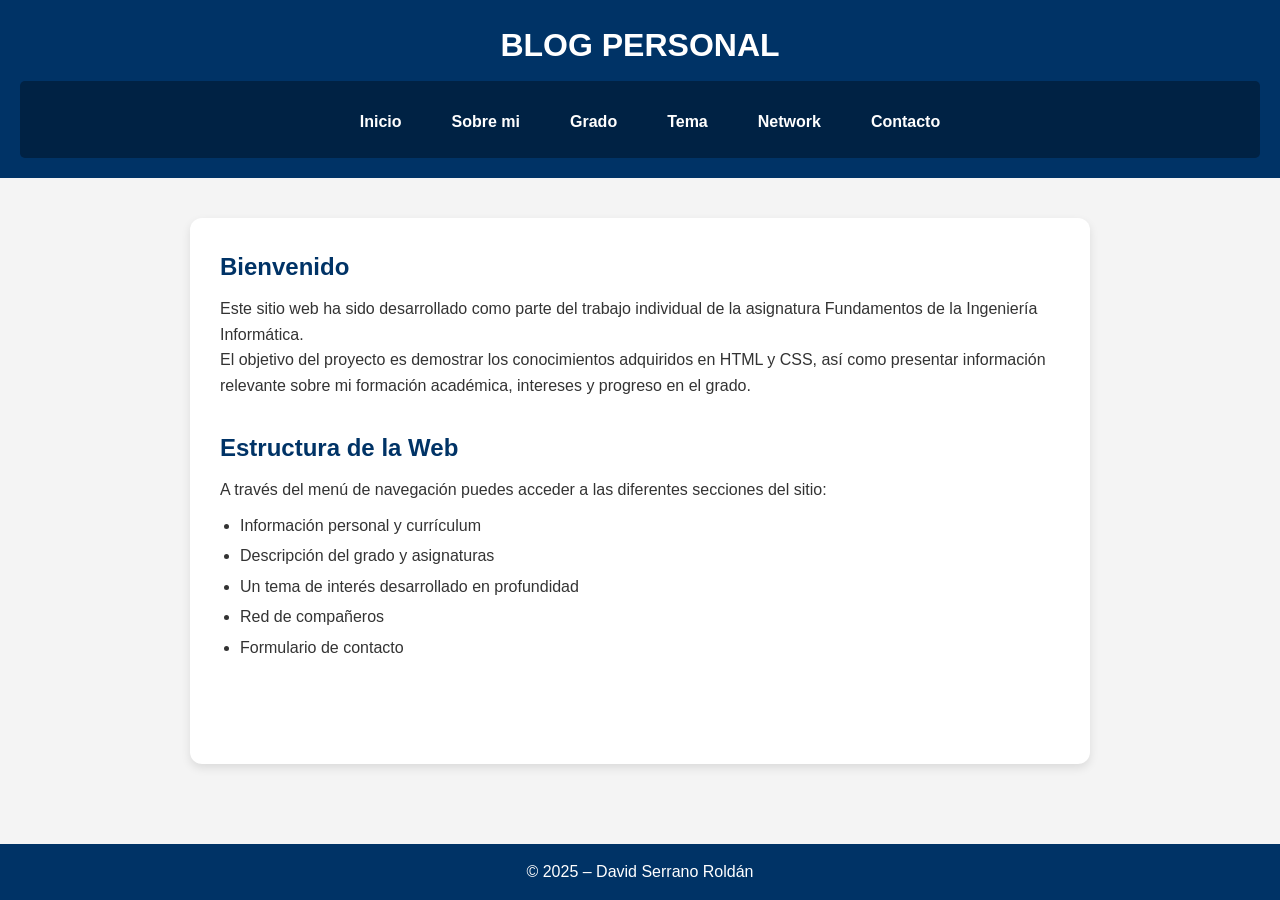
<file: docs/index.html>
<!DOCTYPE html>
<html lang="es">
<head>
    <meta charset="UTF-8">
    <title>Página personal – Fundamentos de Ingeniería Informática</title>
    <link rel="stylesheet" href="css/styles.css">
</head>
<body>

    <header>
        <h1>BLOG PERSONAL</h1>
         <nav>
            <ul>
                <li><a href="index.html">Inicio</a></li>
                <li><a href="public/about.html">Sobre mi</a></li>
                <li><a href="public/degree.html">Grado</a></li>
                <li><a href="public/topic.html">Tema</a></li>
                <li><a href="public/net.html">Network</a></li>
                <li><a href="public/contact.html">Contacto</a></li>
            </ul>
        </nav>
    </header>

    <main>
        <section>
            <h2>Bienvenido</h2>
            <p>
                Este sitio web ha sido desarrollado como parte del trabajo individual de la asignatura
                Fundamentos de la Ingeniería Informática.
            </p>
            <p>
                El objetivo del proyecto es demostrar los conocimientos adquiridos en HTML y CSS,
                así como presentar información relevante sobre mi formación académica,
                intereses y progreso en el grado.
            </p>
        </section>

        <section>
            <h2>Estructura de la Web</h2>
            <p>
                A través del menú de navegación puedes acceder a las diferentes secciones del sitio:
            </p>
            <ul>
                <li>Información personal y currículum</li>
                <li>Descripción del grado y asignaturas</li>
                <li>Un tema de interés desarrollado en profundidad</li>
                <li>Red de compañeros</li>
                <li>Formulario de contacto</li>
            </ul>
        </section>
    </main>

    <footer>
        <p>© 2025 – David Serrano Roldán</p>
    </footer>

</body>
</html>
</file>
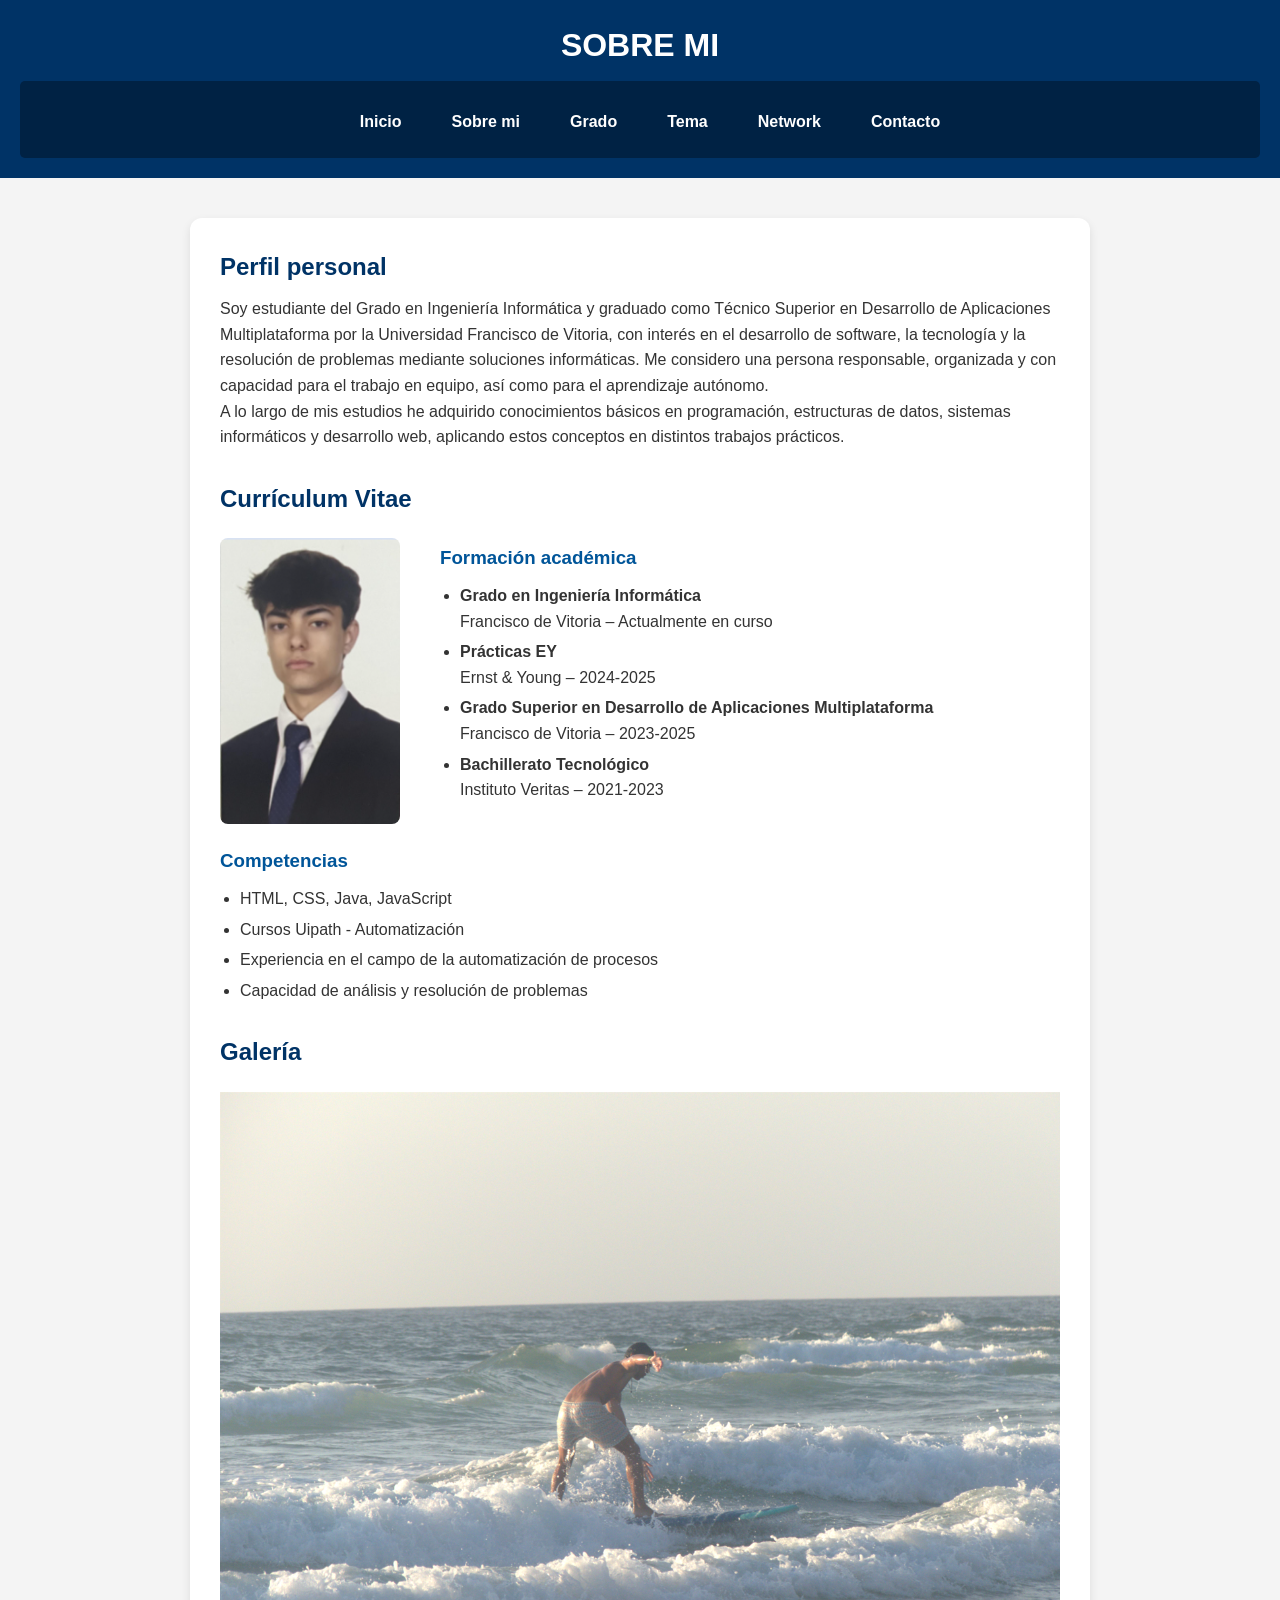
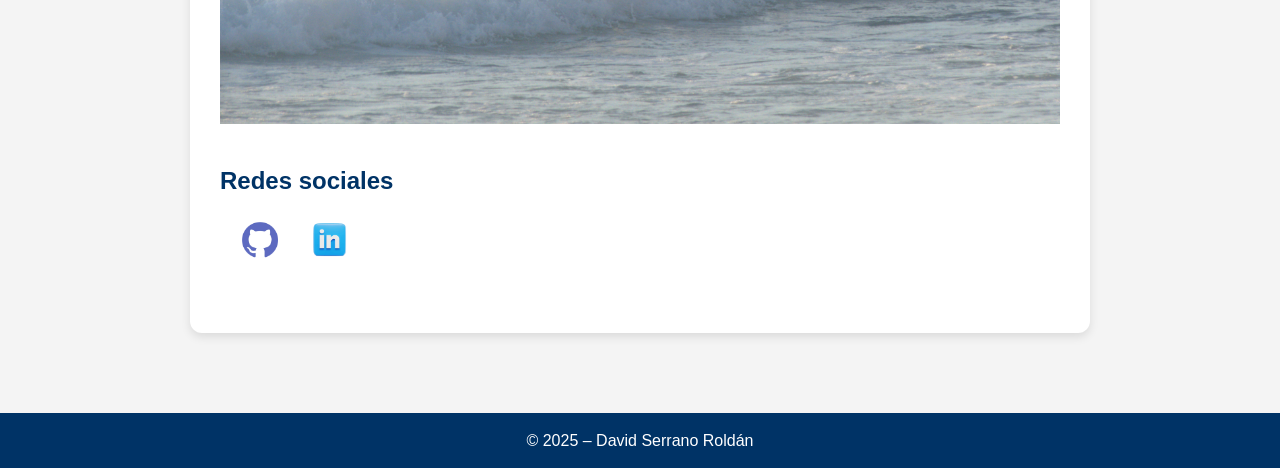
<file: docs/public/about.html>
<!DOCTYPE html>
<html lang="es">
<head>
    <meta charset="UTF-8">
    <title>About me</title>
    <link rel="stylesheet" href="../css/styles.css">
</head>
<body>

    <header>
        <h1>SOBRE MI</h1>
        <nav>
            <ul>
                <li><a href="../index.html">Inicio</a></li>
                <li><a href="about.html">Sobre mi</a></li>
                <li><a href="degree.html">Grado</a></li>
                <li><a href="topic.html">Tema</a></li>
                <li><a href="net.html">Network</a></li>
                <li><a href="contact.html">Contacto</a></li>
            </ul>
        </nav>
    </header>

    <main>

        
        <section>
            <h2>Perfil personal</h2>
            <p>
                Soy estudiante del Grado en Ingeniería Informática y graduado como Técnico Superior en Desarrollo de Aplicaciones Multiplataforma por la Universidad Francisco de Vitoria, 
                con interés en el desarrollo de software,
                la tecnología y la resolución de problemas mediante soluciones informáticas.
                Me considero una persona responsable, organizada y con capacidad para el trabajo en equipo,
                así como para el aprendizaje autónomo.
            </p>
            <p>
                A lo largo de mis estudios he adquirido conocimientos básicos en programación,
                estructuras de datos, sistemas informáticos y desarrollo web,
                aplicando estos conceptos en distintos trabajos prácticos.
            </p>
        </section>

        
        <section>
           
            <h2>Currículum Vitae</h2>

            <div class="cv-container">

        <div class="cv-photo">
            <img src="../images/fotoscv.png" alt="Foto personal">
        </div>

        <div class="cv-content">
            <h3>Formación académica</h3>
            <ul>
                <li>
                    <strong>Grado en Ingeniería Informática</strong><br>
                    Francisco de Vitoria – Actualmente en curso
                </li>
                <li>
                    <strong>Prácticas EY</strong><br>
                    Ernst & Young – 2024-2025
                </li>
                <li>
                    <strong>Grado Superior en Desarrollo de Aplicaciones Multiplataforma</strong><br>
                    Francisco de Vitoria – 2023-2025
                </li>
                <li>
                    <strong>Bachillerato Tecnológico</strong><br>
                    Instituto Veritas – 2021-2023
                </li>
            </ul>
        </div>

    </div>
    <div >
        <h3>Competencias</h3>
            <ul>
                <li>HTML, CSS, Java, JavaScript</li>
                <li>Cursos Uipath - Automatización</li>
                <li>Experiencia en el campo de la automatización de procesos</li>
                <li>Capacidad de análisis y resolución de problemas</li>
            </ul>
    </div>
            
        </section>

        <!-- Imágenes -->
        <section>
            <h2>Galería</h2>
            <img src="../images/personal.png">

            
        </section>

        <!-- Redes sociales -->
        <section>
            <h2>Redes sociales</h2>
            <ul class="social-links">
            <li>
                <a href="https://github.com/DavidSerrano-UFV/PaginaWeb" target="_blank">
                <img src="../images/git.png" alt="GitHub">
                </a>
            </li>
            <li>
                <a href="https://www.linkedin.com/in/david-serrano-rold%C3%A1n-8186312a9/" target="_blank">
                <img src="../images/linkedin.png" alt="LinkedIn">
            </a>
            </li>
            </ul>

        </section>

    </main>

    <footer>
        <p>© 2025 – David Serrano Roldán</p>
    </footer>

</body>
</html>
</file>
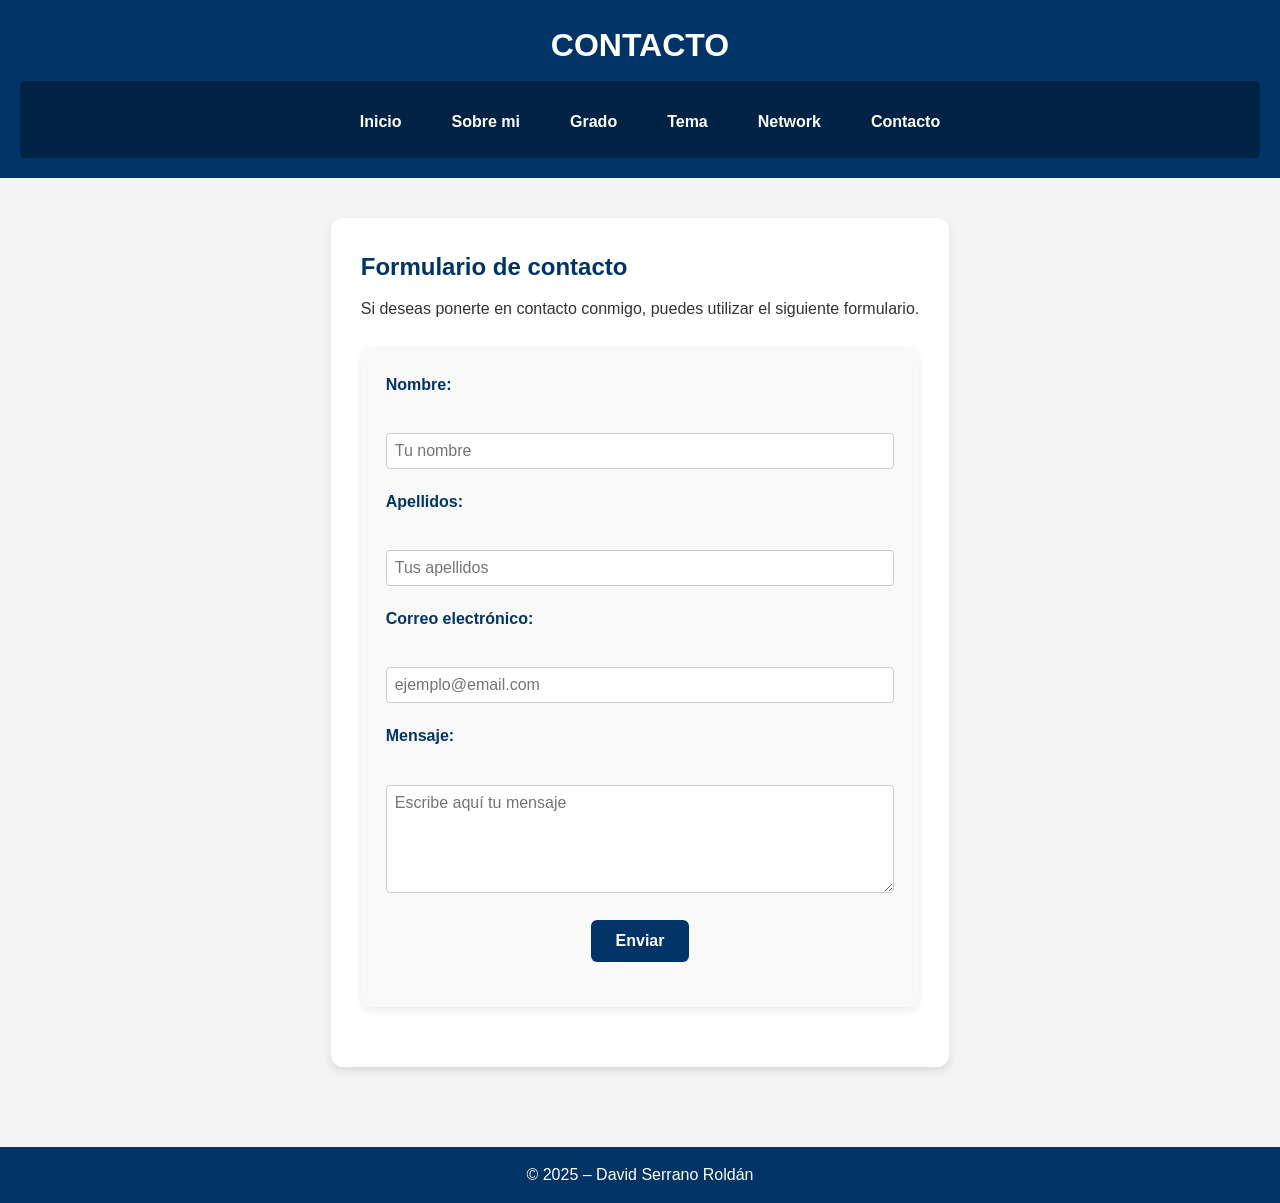
<file: docs/public/contact.html>
<!DOCTYPE html>
<html lang="es">
<head>
    <meta charset="UTF-8">
    <title>Contact</title>
    <link rel="stylesheet" href="../css/styles.css">
</head>
<body>

    <header>
        <h1>CONTACTO</h1>
        <nav>
            <ul>
                <li><a href="../index.html">Inicio</a></li>
                <li><a href="about.html">Sobre mi</a></li>
                <li><a href="degree.html">Grado</a></li>
                <li><a href="topic.html">Tema</a></li>
                <li><a href="net.html">Network</a></li>
                <li><a href="contact.html">Contacto</a></li>
            </ul>
        </nav>
    </header>

    <main>

        <section>
            <h2>Formulario de contacto</h2>
            <p>
                Si deseas ponerte en contacto conmigo, puedes utilizar el siguiente formulario.
            </p>

            <form action="#" method="post">

    <div>
        <label for="name">Nombre:</label><br>
        <input type="text" id="name" name="name" placeholder="Tu nombre" required>
    </div>

    <div>
        <label for="surname">Apellidos:</label><br>
        <input type="text" id="surname" name="surname" placeholder="Tus apellidos" required>
    </div>

    <div>
        <label for="email">Correo electrónico:</label><br>
        <input type="email" id="email" name="email" placeholder="ejemplo@email.com" required>
    </div>

    <div>
        <label for="message">Mensaje:</label><br>
        <textarea id="message" name="message" rows="5" placeholder="Escribe aquí tu mensaje" required></textarea>
    </div>

    <div>
        <button type="submit">Enviar</button>
    </div>

</form>

        </section>

    </main>

    <footer>
        <p>© 2025 – David Serrano Roldán</p>
    </footer>

</body>
</html>
</file>
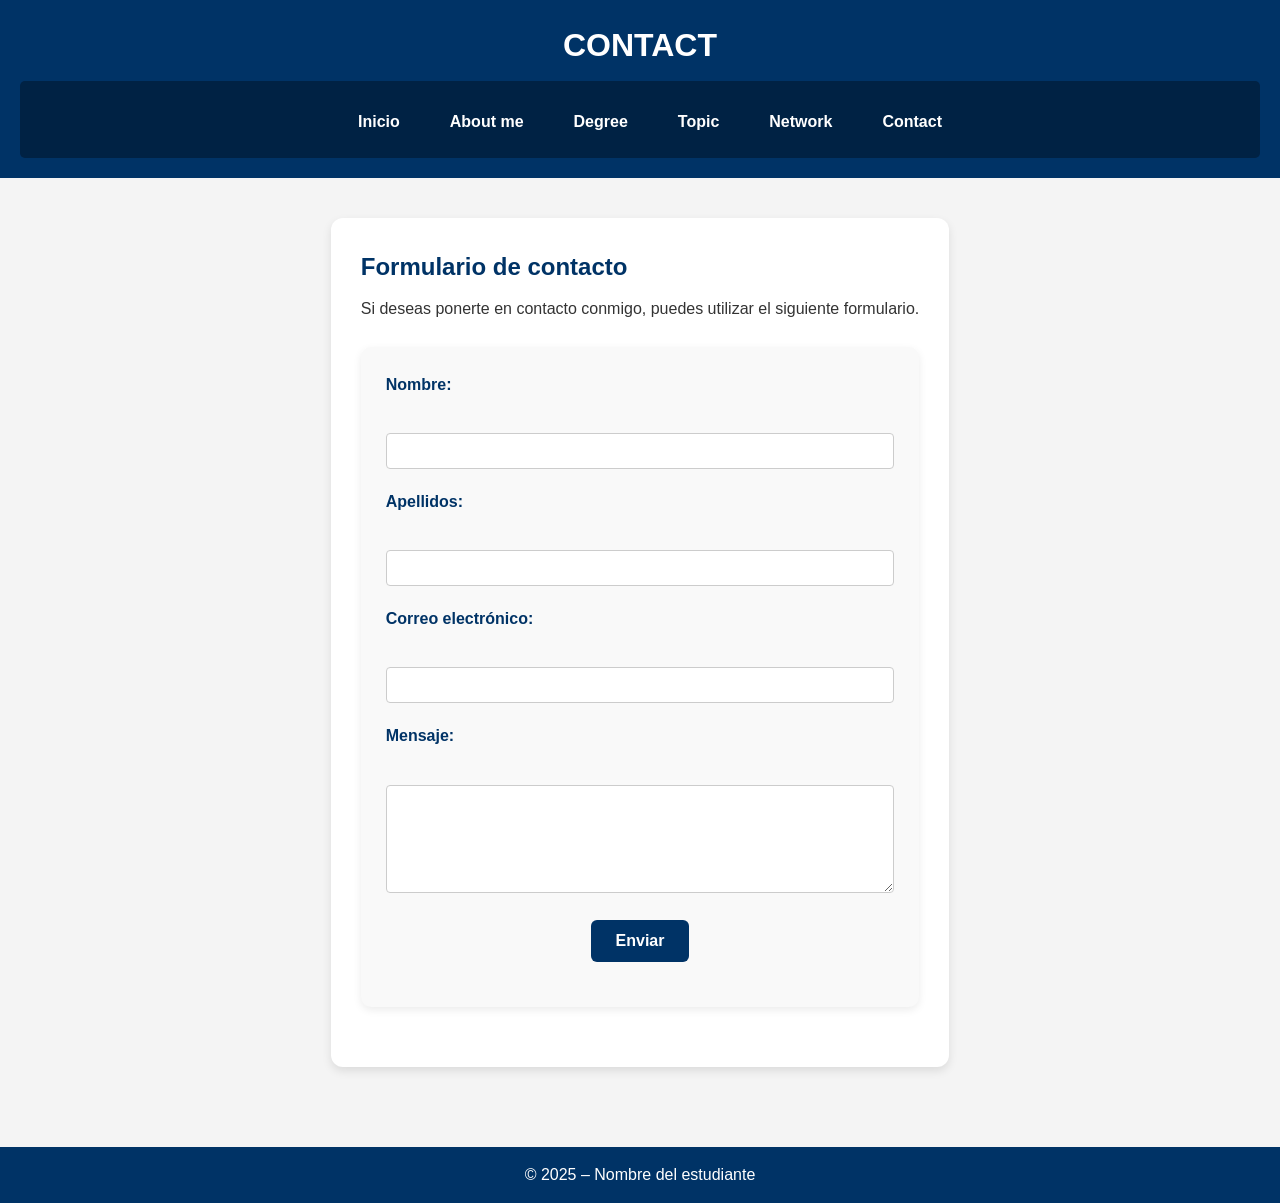
<file: docs/public/contacts.html>
<!DOCTYPE html>
<html lang="es">
<head>
    <meta charset="UTF-8">
    <title>Contact</title>
    <link rel="stylesheet" href="../css/styles.css">
</head>
<body>

    <header>
        <h1>CONTACT</h1>
        <nav>
            <ul>
                <li><a href="../index.html">Inicio</a></li>
                <li><a href="about.html">About me</a></li>
                <li><a href="degree.html">Degree</a></li>
                <li><a href="topic.html">Topic</a></li>
                <li><a href="net.html">Network</a></li>
                <li><a href="contacts.html">Contact</a></li>
            </ul>
        </nav>
    </header>

    <main>

        <section>
            <h2>Formulario de contacto</h2>
            <p>
                Si deseas ponerte en contacto conmigo, puedes utilizar el siguiente formulario.
            </p>

            <form action="#" method="post">

                <div>
                    <label for="name">Nombre:</label><br>
                    <input type="text" id="name" name="name" required>
                </div>

                <div>
                    <label for="surname">Apellidos:</label><br>
                    <input type="text" id="surname" name="surname" required>
                </div>

                <div>
                    <label for="email">Correo electrónico:</label><br>
                    <input type="email" id="email" name="email" required>
                </div>

                <div>
                    <label for="message">Mensaje:</label><br>
                    <textarea id="message" name="message" rows="5" required></textarea>
                </div>

                <div>
                    <button type="submit">Enviar</button>
                </div>

            </form>
        </section>

    </main>

    <footer>
        <p>© 2025 – Nombre del estudiante</p>
    </footer>

</body>
</html>
</file>
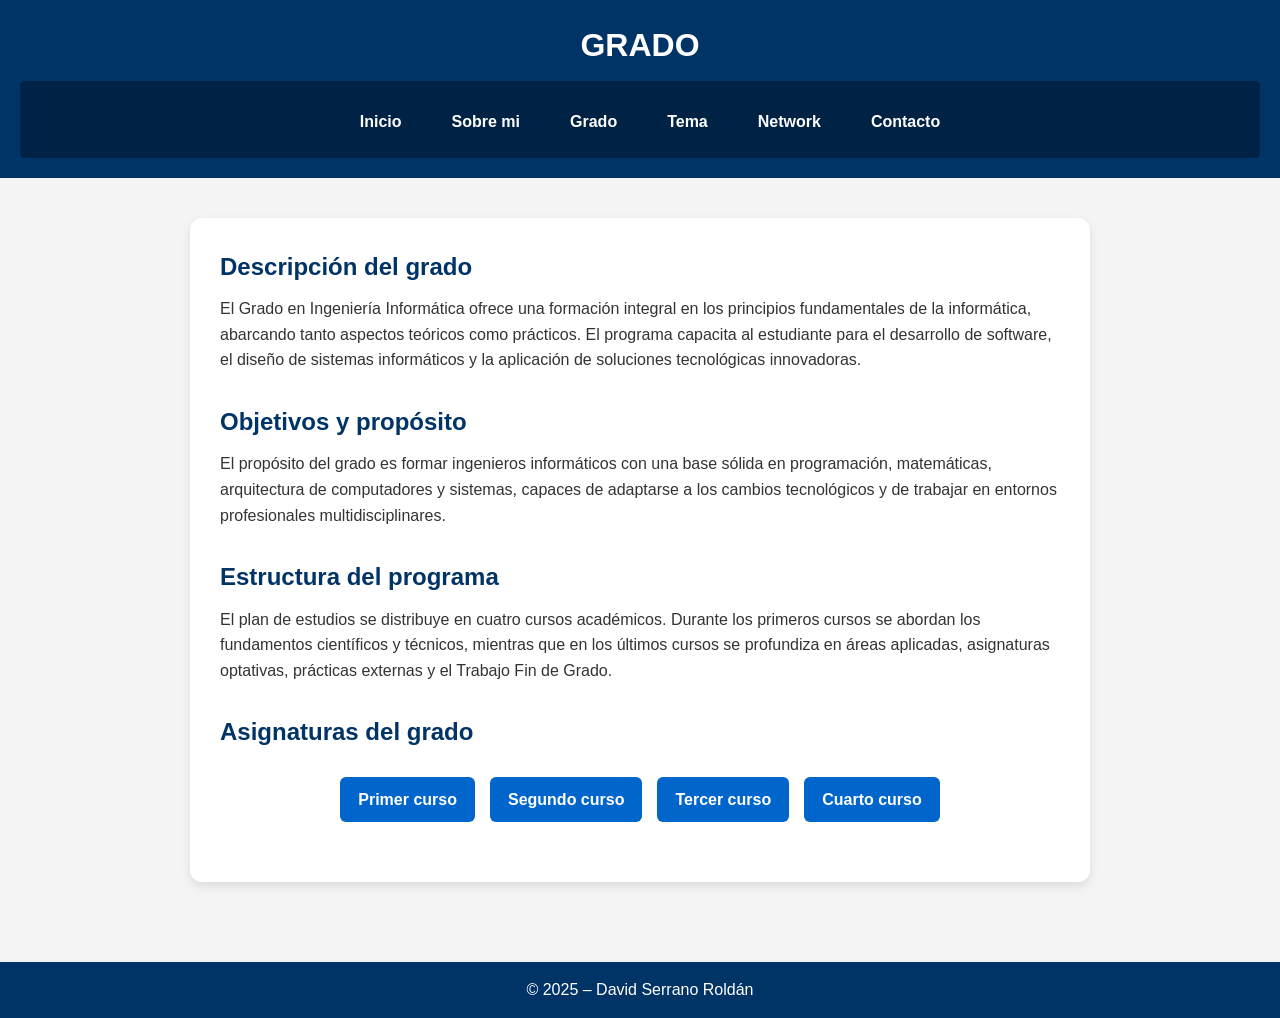
<file: docs/public/degree.html>
<!DOCTYPE html>
<html lang="es">
<head>
    <meta charset="UTF-8">
    <title>Degree</title>
    <link rel="stylesheet" href="../css/styles.css">
</head>
<body>

    <header>
        <h1>GRADO</h1>
        <nav>
            <ul>
                <li><a href="../index.html">Inicio</a></li>
                <li><a href="about.html">Sobre mi</a></li>
                <li><a href="degree.html">Grado</a></li>
                <li><a href="topic.html">Tema</a></li>
                <li><a href="net.html">Network</a></li>
                <li><a href="contact.html">Contacto</a></li>
            </ul>
        </nav>
    </header>

    <main>

        <!-- Descripción del grado -->
        <section>
            <h2>Descripción del grado</h2>
            <p>
                El Grado en Ingeniería Informática ofrece una formación integral en los principios
                fundamentales de la informática, abarcando tanto aspectos teóricos como prácticos.
                El programa capacita al estudiante para el desarrollo de software, el diseño de
                sistemas informáticos y la aplicación de soluciones tecnológicas innovadoras.
            </p>
        </section>

        <!-- Propósito del grado -->
        <section>
            <h2>Objetivos y propósito</h2>
            <p>
                El propósito del grado es formar ingenieros informáticos con una base sólida en
                programación, matemáticas, arquitectura de computadores y sistemas, capaces de
                adaptarse a los cambios tecnológicos y de trabajar en entornos profesionales
                multidisciplinares.
            </p>
        </section>

        <!-- Estructura del grado -->
        <section>
            <h2>Estructura del programa</h2>
            <p>
                El plan de estudios se distribuye en cuatro cursos académicos. Durante los primeros
                cursos se abordan los fundamentos científicos y técnicos, mientras que en los últimos
                cursos se profundiza en áreas aplicadas, asignaturas optativas, prácticas externas
                y el Trabajo Fin de Grado.
            </p>
        </section>

<!-- Asignaturas -->
        <section>
    <h2>Asignaturas del grado</h2>

    <div class="year-selector">
        <a href="#first">Primer curso</a>
        <a href="#second">Segundo curso</a>
        <a href="#third">Tercer curso</a>
        <a href="#fourth">Cuarto curso</a>
    </div>

    <div id="first" class="year-content">
        <h3>Primer curso</h3>
        <ul>
            <li><strong>Matemática Discreta</strong> – Fundamentos de lógica, conjuntos y estructuras matemáticas aplicadas a la informática.</li>
            <li><strong>Matemáticas para la Ingeniería I</strong> – Bases de cálculo diferencial e integral orientadas a problemas de ingeniería.</li>
            <li><strong>Matemáticas para la Ingeniería II</strong> – Continuación del análisis matemático y álgebra aplicada.</li>
            <li><strong><a href="fii.html">Fundamentos de Ingeniería Informática</a></strong> – Introducción global a la disciplina y al papel del ingeniero informático.</li>
            <li><strong>Lógica y Pensamiento Crítico</strong> – Desarrollo del razonamiento lógico y análisis crítico de problemas.</li>
            <li><strong>Gestión del Conocimiento y Habilidades de la Persona</strong> – Competencias personales, comunicación y trabajo en equipo.</li>
            <li><strong>Electrónica y Tecnología de Computadores</strong> – Fundamentos de hardware y componentes electrónicos.</li>
            <li><strong>La Empresa y sus Procesos</strong> – Introducción al funcionamiento y organización de las empresas.</li>
            <li><strong>Programación Orientada a Objetos</strong> – Principios de programación usando el paradigma orientado a objetos.</li>
            <li><strong>Historia de la Ciencia y la Tecnología</strong> – Evolución histórica del conocimiento científico y tecnológico.</li>
        </ul>
    </div>

    <div id="second" class="year-content">
        <h3>Segundo curso</h3>
        <ul>
            <li><strong>Estructuras de Datos y Algoritmos</strong> – Diseño y análisis de estructuras eficientes para el tratamiento de datos.</li>
            <li><strong>Arquitectura y Organización de Computadores</strong> – Funcionamiento interno de los sistemas computacionales.</li>
            <li><strong>Análisis y Diseño de Sistemas de Información</strong> – Modelado y diseño de sistemas de información.</li>
            <li><strong>Desarrollo Web</strong> – Tecnologías y fundamentos del desarrollo de aplicaciones web.</li>
            <li><strong>Proyectos I</strong> – Desarrollo de proyectos integradores en equipo.</li>
            <li><strong>Antropología y Responsabilidad Social</strong> – Reflexión ética y social sobre la tecnología.</li>
            <li><strong>Estadística</strong> – Análisis de datos y fundamentos estadísticos.</li>
            <li><strong>Bases de Datos I</strong> – Modelado y gestión de bases de datos relacionales.</li>
            <li><strong>Sistemas Operativos</strong> – Gestión de procesos, memoria y recursos del sistema.</li>
            <li><strong>Ingeniería del Software</strong> – Metodologías y buenas prácticas en el desarrollo de software.</li>
        </ul>
    </div>

    <div id="third" class="year-content">
        <h3>Tercer curso</h3>
        <ul>
            <li><strong>Inteligencia Artificial I</strong> – Introducción a técnicas básicas de inteligencia artificial.</li>
            <li><strong>Ingeniería del Software II</strong> – Profundización en el ciclo de vida del software.</li>
            <li><strong>Desarrollo e Integración de Software</strong> – Integración de sistemas y aplicaciones complejas.</li>
            <li><strong>Interacción Persona-Ordenador</strong> – Diseño de interfaces centradas en el usuario.</li>
            <li><strong>Complejidad Computacional</strong> – Estudio de la eficiencia de algoritmos.</li>
            <li><strong>Ética y Deontología Profesional</strong> – Marco ético del ejercicio profesional.</li>
            <li><strong>Administración de Sistemas</strong> – Gestión y mantenimiento de sistemas informáticos.</li>
            <li><strong>Bases de Datos Avanzadas</strong> – Técnicas avanzadas de almacenamiento y consulta de datos.</li>
            <li><strong>Redes y Sistemas Distribuidos</strong> – Comunicación entre sistemas y arquitecturas distribuidas.</li>
            <li><strong>Proyectos II</strong> – Desarrollo de proyectos complejos en grupo.</li>
            <li><strong>Aprendizaje Estadístico y Data Mining</strong> – Análisis avanzado de datos y modelos predictivos.</li>
            <li><strong>Inteligencia Artificial II</strong> – Técnicas avanzadas de IA.</li>
        </ul>   
    </div>

    <div id="fourth" class="year-content">
        <h3>Cuarto curso</h3>
        <ul>
            <li><strong>Gestión de Calidad</strong> – Control y mejora de procesos y productos software.</li>
            <li><strong>Computación de Alto Rendimiento</strong> – Sistemas y técnicas de computación avanzada.</li>
            <li><strong>La Cuestión de Dios en la Era Digital</strong> – Reflexión humanística sobre tecnología y sociedad.</li>
            <li><strong>Seguridad</strong> – Protección de sistemas y datos.</li>
            <li><strong>Emprendimiento e Innovación</strong> – Creación y gestión de proyectos tecnológicos.</li>
            <li><strong>Planificación y Gestión de Proyectos Informáticos</strong> – Organización y dirección de proyectos IT.</li>
            <li><strong>Ingeniería del Conocimiento</strong> – Modelado y gestión del conocimiento.</li>
            <li><strong>Trabajo Fin de Grado</strong> – Proyecto final integrador del grado.</li>
            <li><strong>Optatividad</strong> – Asignaturas de especialización.</li>
        </ul>   
    </div>
</section>


    </main>

    <footer>
        <p>© 2025 – David Serrano Roldán</p>
    </footer>

</body>
</html>
</file>
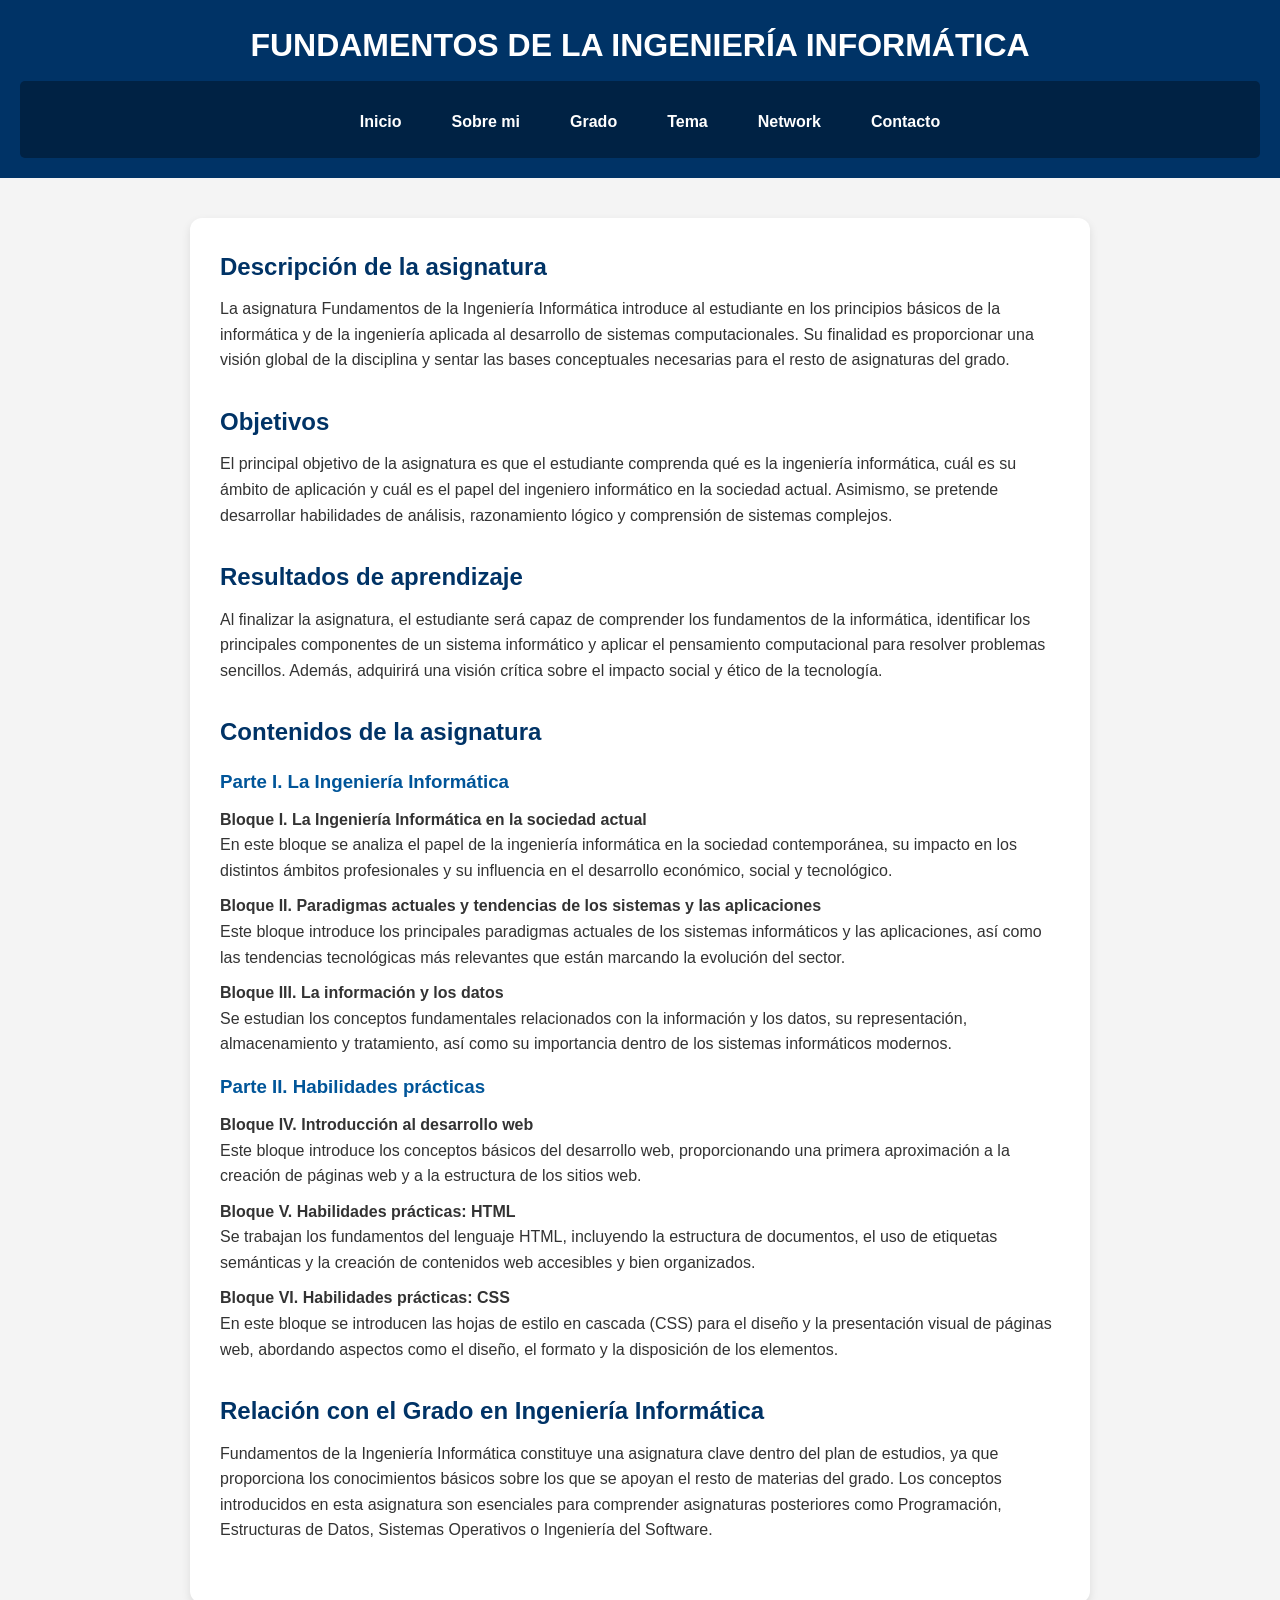
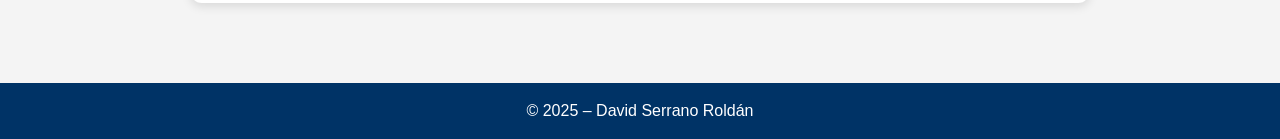
<file: docs/public/fii.html>
<!DOCTYPE html>
<html lang="es">
<head>
    <meta charset="UTF-8">
    <title>Fundamentos de la Ingeniería Informática</title>
    <link rel="stylesheet" href="../css/styles.css">
</head>
<body>

    <header>
        <h1>FUNDAMENTOS DE LA INGENIERÍA INFORMÁTICA</h1>
        <nav>
            <ul>
                <li><a href="../index.html">Inicio</a></li>
                <li><a href="about.html">Sobre mi</a></li>
                <li><a href="degree.html">Grado</a></li>
                <li><a href="topic.html">Tema</a></li>
                <li><a href="net.html">Network</a></li>
                <li><a href="contacts.html">Contacto</a></li>
            </ul>
        </nav>
    </header>

    <main>

        <!-- Descripción de la asignatura -->
        <section>
            <h2>Descripción de la asignatura</h2>
            <p>
                La asignatura Fundamentos de la Ingeniería Informática introduce al estudiante
                en los principios básicos de la informática y de la ingeniería aplicada al
                desarrollo de sistemas computacionales. Su finalidad es proporcionar una visión
                global de la disciplina y sentar las bases conceptuales necesarias para el resto
                de asignaturas del grado.
            </p>
        </section>

        <!-- Objetivos -->
        <section>
            <h2>Objetivos</h2>
            <p>
                El principal objetivo de la asignatura es que el estudiante comprenda qué es la
                ingeniería informática, cuál es su ámbito de aplicación y cuál es el papel del
                ingeniero informático en la sociedad actual. Asimismo, se pretende desarrollar
                habilidades de análisis, razonamiento lógico y comprensión de sistemas complejos.
            </p>
        </section>

        <!-- Contenidos -->
        

        <!-- Resultados de aprendizaje -->
        <section>
            <h2>Resultados de aprendizaje</h2>
            <p>
                Al finalizar la asignatura, el estudiante será capaz de comprender los fundamentos
                de la informática, identificar los principales componentes de un sistema informático
                y aplicar el pensamiento computacional para resolver problemas sencillos. Además,
                adquirirá una visión crítica sobre el impacto social y ético de la tecnología.
            </p>
        </section>
        <!-- Contenidos -->
        <section>
            <h2>Contenidos de la asignatura</h2>

            <h3>Parte I. La Ingeniería Informática</h3>

            <h4>Bloque I. La Ingeniería Informática en la sociedad actual</h4>
            <p>
                 En este bloque se analiza el papel de la ingeniería informática en la sociedad
                contemporánea, su impacto en los distintos ámbitos profesionales y su influencia
                en el desarrollo económico, social y tecnológico.
            </p>

            <h4>Bloque II. Paradigmas actuales y tendencias de los sistemas y las aplicaciones</h4>
            <p>
                Este bloque introduce los principales paradigmas actuales de los sistemas
                informáticos y las aplicaciones, así como las tendencias tecnológicas más relevantes
                que están marcando la evolución del sector.
            </p>

            <h4>Bloque III. La información y los datos</h4>
            <p>
                Se estudian los conceptos fundamentales relacionados con la información y los datos,
                su representación, almacenamiento y tratamiento, así como su importancia dentro de
                los sistemas informáticos modernos.
            </p>

            <h3>Parte II. Habilidades prácticas</h3>

            <h4>Bloque IV. Introducción al desarrollo web</h4>
            <p>
                Este bloque introduce los conceptos básicos del desarrollo web, proporcionando una
                primera aproximación a la creación de páginas web y a la estructura de los sitios web.
            </p>

        <h4>Bloque V. Habilidades prácticas: HTML</h4>
        <p>
            Se trabajan los fundamentos del lenguaje HTML, incluyendo la estructura de documentos,
            el uso de etiquetas semánticas y la creación de contenidos web accesibles y bien
            organizados.
        </p>

        <h4>Bloque VI. Habilidades prácticas: CSS</h4>
        <p>
            En este bloque se introducen las hojas de estilo en cascada (CSS) para el diseño y la
            presentación visual de páginas web, abordando aspectos como el diseño, el formato y
            la disposición de los elementos.
        </p>

        </section>
        <!-- Relación con el grado -->
        <section>
            <h2>Relación con el Grado en Ingeniería Informática</h2>
            <p>
                Fundamentos de la Ingeniería Informática constituye una asignatura clave dentro
                del plan de estudios, ya que proporciona los conocimientos básicos sobre los que
                se apoyan el resto de materias del grado. Los conceptos introducidos en esta
                asignatura son esenciales para comprender asignaturas posteriores como
                Programación, Estructuras de Datos, Sistemas Operativos o Ingeniería del Software.
            </p>
        </section>

    </main>

    <footer>
        <p>© 2025 – David Serrano Roldán</p>
    </footer>

</body>
</html>
</file>
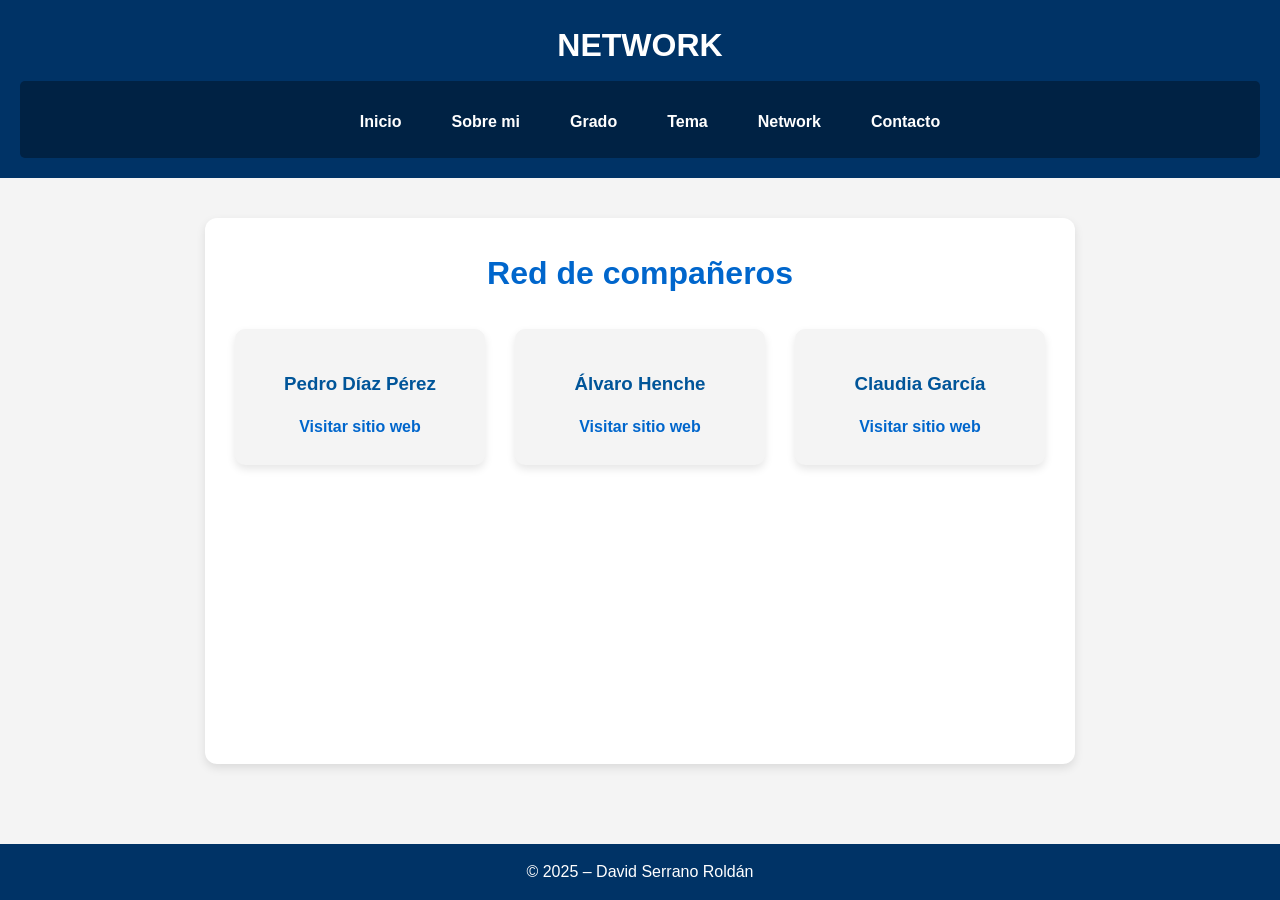
<file: docs/public/net.html>
<!DOCTYPE html>
<html lang="es">
<head>
    <meta charset="UTF-8">
    <title>Network</title>
    <link rel="stylesheet" href="../css/styles.css">
</head>
<body>

    <header>
        <h1>NETWORK</h1>
        <nav>
            <ul>
                <li><a href="../index.html">Inicio</a></li>
                <li><a href="about.html">Sobre mi</a></li>
                <li><a href="degree.html">Grado</a></li>
                <li><a href="topic.html">Tema</a></li>
                <li><a href="net.html">Network</a></li>
                <li><a href="contact.html">Contacto</a></li>
            </ul>
        </nav>
    </header>

    <main>

        <section>
    <h2 id="network-title">Red de compañeros</h2>

   

    <div class="network-grid">
        <div class="network-card">
            <h3>Pedro Díaz Pérez</h3>
            <a href="https://pedro-diaz-perez.github.io/paginaweb/" target="_blank">
                Visitar sitio web
            </a>
        </div>

        <div class="network-card">
            <h3>Álvaro Henche</h3>
            <a href="https://alvaro-henche-redondo.github.io/paginaWebFundamentos/" target="_blank">
                Visitar sitio web
            </a>
        </div>

        <div class="network-card">
            <h3>Claudia García</h3>
            <a href="https://claudia-perez-jimenez.github.io/mi_primera_pagina/index.html" target="_blank">
                Visitar sitio web
            </a>
        </div>
    </div>
</section>


    </main>

    <footer>
        <p>© 2025 – David Serrano Roldán</p>
    </footer>

</body>
</html>
</file>
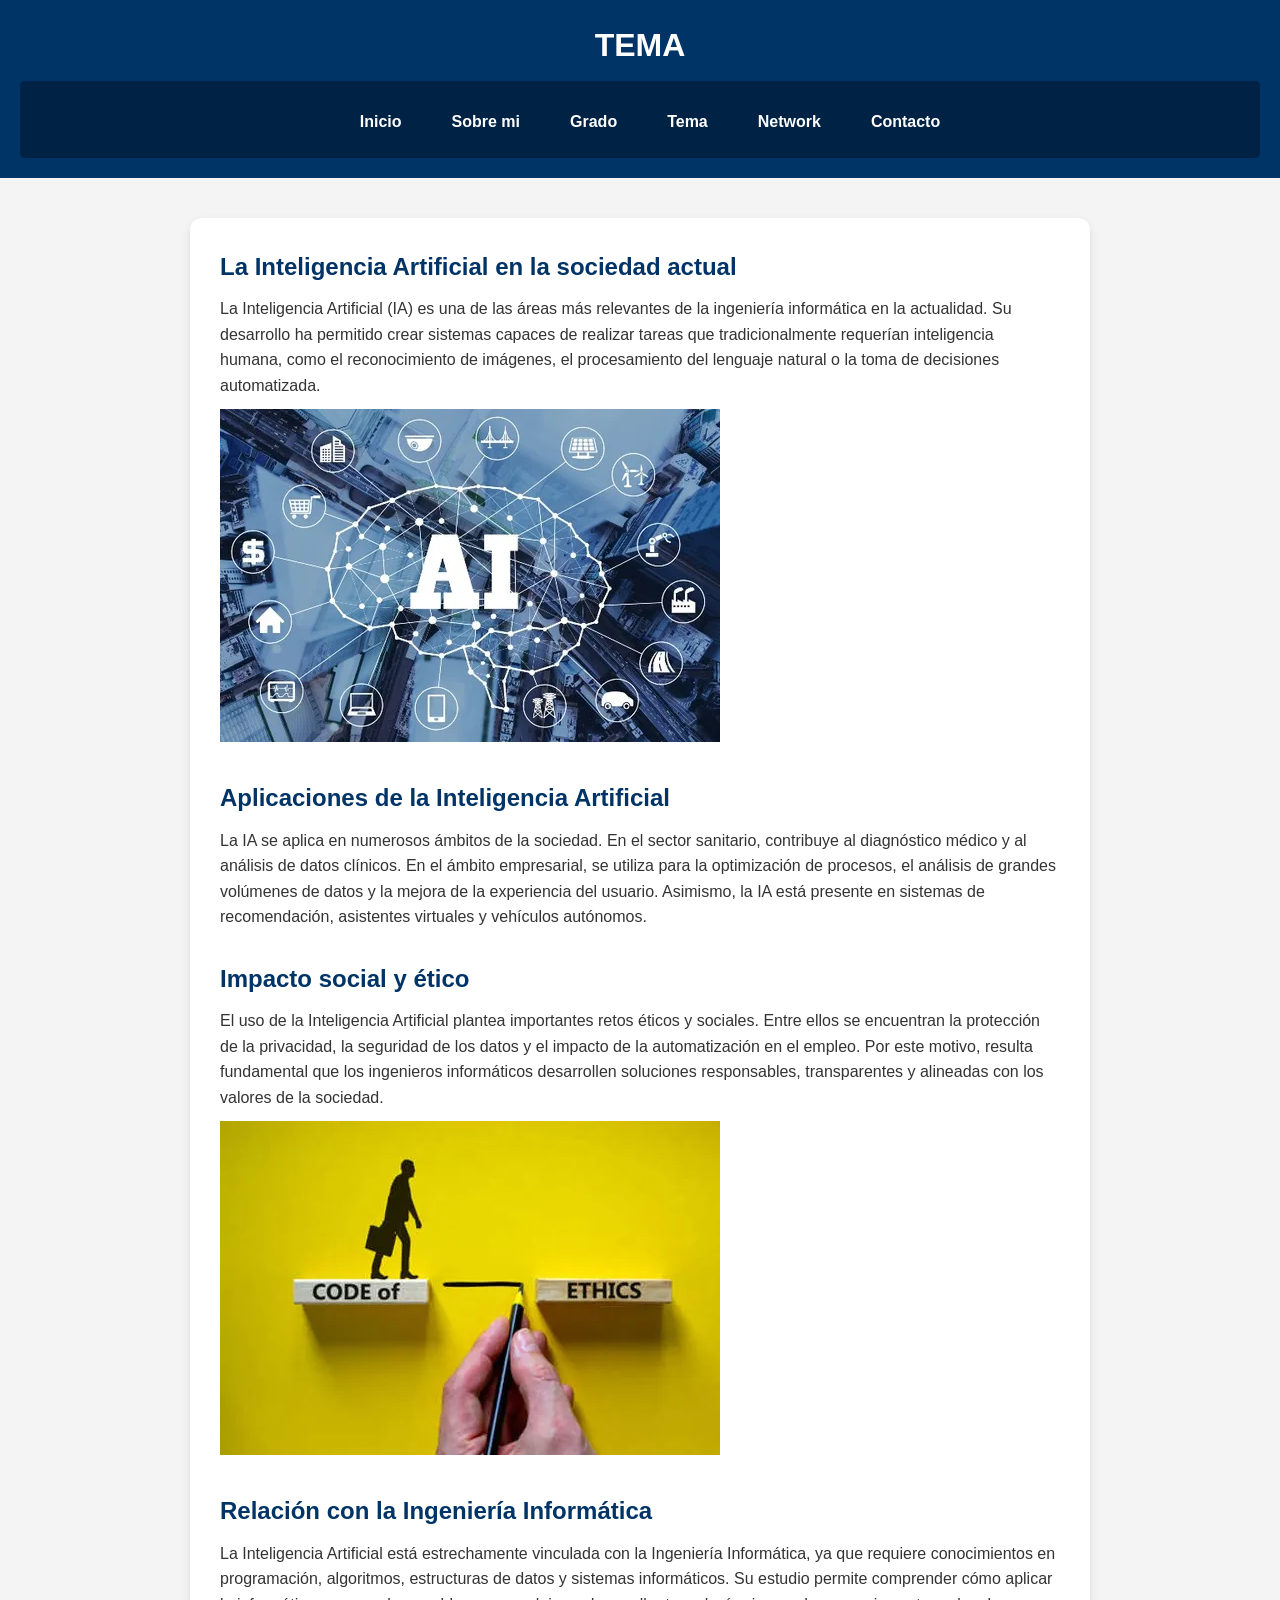
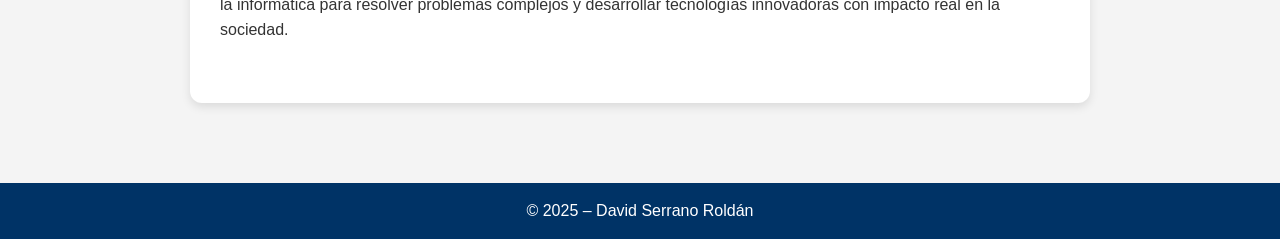
<file: docs/public/topic.html>
<!DOCTYPE html>
<html lang="es">
<head>
    <meta charset="UTF-8">
    <title>Topic</title>
    <link rel="stylesheet" href="../css/styles.css">
</head>
<body>

    <header>
        <h1>TEMA</h1>
        <nav>
            <ul>
                <li><a href="../index.html">Inicio</a></li>
                <li><a href="about.html">Sobre mi</a></li>
                <li><a href="degree.html">Grado</a></li>
                <li><a href="topic.html">Tema</a></li>
                <li><a href="net.html">Network</a></li>
                <li><a href="contact.html">Contacto</a></li>
            </ul>
        </nav>
    </header>

    <main>

        <section>
            <h2>La Inteligencia Artificial en la sociedad actual</h2>
            <p>
                La Inteligencia Artificial (IA) es una de las áreas más relevantes de la ingeniería
                informática en la actualidad. Su desarrollo ha permitido crear sistemas capaces
                de realizar tareas que tradicionalmente requerían inteligencia humana, como el
                reconocimiento de imágenes, el procesamiento del lenguaje natural o la toma de
                decisiones automatizada.
            </p>
            <img src="../images/AI.png" alt="Foto personal">
        </section>
        

        <section>
            <h2>Aplicaciones de la Inteligencia Artificial</h2>
            <p>
                La IA se aplica en numerosos ámbitos de la sociedad. En el sector sanitario,
                contribuye al diagnóstico médico y al análisis de datos clínicos. En el ámbito
                empresarial, se utiliza para la optimización de procesos, el análisis de grandes
                volúmenes de datos y la mejora de la experiencia del usuario. Asimismo, la IA está
                presente en sistemas de recomendación, asistentes virtuales y vehículos autónomos.
            </p>
        </section>

        <section>
            <h2>Impacto social y ético</h2>
            <p>
                El uso de la Inteligencia Artificial plantea importantes retos éticos y sociales.
                Entre ellos se encuentran la protección de la privacidad, la seguridad de los datos
                y el impacto de la automatización en el empleo. Por este motivo, resulta fundamental
                que los ingenieros informáticos desarrollen soluciones responsables, transparentes
                y alineadas con los valores de la sociedad.
            </p>
            <img src="../images/code.png" alt="Foto personal">
        </section>

        <section>
            <h2>Relación con la Ingeniería Informática</h2>
            <p>
                La Inteligencia Artificial está estrechamente vinculada con la Ingeniería
                Informática, ya que requiere conocimientos en programación, algoritmos, estructuras
                de datos y sistemas informáticos. Su estudio permite comprender cómo aplicar la
                informática para resolver problemas complejos y desarrollar tecnologías innovadoras
                con impacto real en la sociedad.
            </p>
        </section>

    </main>

    <footer>
        <p>© 2025 – David Serrano Roldán</p>
    </footer>

</body>
</html>
</file>
<file: docs/css/styles.css>
/* Reset básico */
* {
    margin: 0;
    padding: 0;
    box-sizing: border-box;
}

/* Estilos generales */
body {
    font-family: Arial, Helvetica, sans-serif;
    line-height: 1.6;
    background-color: #f4f4f4;
    color: #333;

    min-height: 100vh;
    display: flex;
    flex-direction: column;
}


/* Cabecera */
header {
    background-color: #003366;
    color: #ffffff;
    padding: 20px;
}

header h1 {
    margin-bottom: 10px;
     text-align: center;
}


/* Navegación */
nav {
    background-color: #002244;
    padding: 10px;
    border-radius: 5px;
}

nav ul {
    list-style: none;
    display: flex;
    justify-content: center;
    gap: 20px;
}

nav ul li a {
    display: block;
    padding: 8px 15px;
    color: #ffffff;
    text-decoration: none;
    font-weight: bold;
    border-radius: 4px;
    transition: background-color 0.3s ease, color 0.3s ease;
}

nav ul li a:hover {
    background-color: #ffffff;
    color: #002244;
}


/* Contenido principal */
main {
    max-width: 900px;
    margin: 40px auto;
    padding: 30px;
    background-color: #ffffff;

    border-radius: 12px;
    box-shadow: 0 4px 10px rgba(0, 0, 0, 0.1);

    flex: 1;
}

/* Enlaces dentro del contenido */
main a {
    color: #003366;
    text-decoration: underline;
    font-weight: 500;
}

main a:hover {
    color: #005599;
}


/* Secciones */
section {
    margin-bottom: 30px;
}

section h2 {
    margin-bottom: 10px;
    color: #003366;
}

section h3 {
    margin-top: 15px;
    margin-bottom: 5px;
    color: #005599;
}

section h4 {
    margin-top: 10px;
    color: #333;
}

/* Listas */
ul {
    margin-left: 20px;
    margin-top: 10px;
}

ul li {
    margin-bottom: 5px;
}

/* Imágenes */
img {
    max-width: 100%;
    height: auto;
    margin-right: 10px;
    margin-top: 10px;
}
/* CV layout */
.cv-container {
    display: flex;
    gap: 30px;
    align-items: flex-start;
}

.cv-photo img {
    max-width: 180px;
    border-radius: 8px;
}

.cv-content {
    flex: 1;
}


/* Formularios */
form {
    margin-top: 25px;
    padding: 25px;
    background-color: #f9f9f9;
    border-radius: 10px;
    box-shadow: 0 3px 8px rgba(0, 0, 0, 0.08);
}

form div {
    margin-bottom: 20px;
}

label {
    display: block;
    margin-bottom: 5px;
    color: #003366;
    font-weight: bold;
}

input,
textarea {
    width: 100%;
    padding: 10px;
    border: 1px solid #ccc;
    border-radius: 6px;
    font-size: 1rem;
    font-family: inherit;
}

input:focus,
textarea:focus {
    outline: none;
    border-color: #003366;
    box-shadow: 0 0 4px rgba(0, 51, 102, 0.4);
}

/* Botón del formulario */
form button {
    display: block;
    margin: 0 auto;
    background-color: #003366;
    color: #ffffff;
    border: none;
    padding: 12px 25px;
    font-size: 1rem;
    font-weight: bold;
    border-radius: 6px;
    cursor: pointer;
    transition: background-color 0.3s ease;
}

form button:hover {
    background-color: #005599;
}


label {
    font-weight: bold;
}

input,
textarea {
    width: 100%;
    padding: 8px;
    margin-top: 5px;
    border: 1px solid #ccc;
    border-radius: 4px;
}

button {
    background-color: #003366;
    color: #ffffff;
    border: none;
    padding: 10px 15px;
    cursor: pointer;
    border-radius: 4px;
}

button:hover {
    background-color: #005599;
}

.social-links {
    list-style: none;
    padding: 0;
    display: flex;
    gap: 20px;
}

.social-links a {
    display: inline-block;
}

.social-links img {
    width: 40px;
    height: 40px;
    transition: transform 0.2s ease;
    cursor: pointer;
    pointer-events: auto;
}

.social-links img:hover {
    transform: scale(1.1);
}

/* Network*/
.network-grid {
    display: flex;
    gap: 30px;
    margin-top: 30px;
    justify-content: center;
}

.network-card {
    background-color: #f4f4f4;
    border-radius: 10px;
    padding: 25px;
    width: 250px;
    text-align: center;
    box-shadow: 0 4px 8px rgba(0, 0, 0, 0.1);
    transition: transform 0.2s ease, box-shadow 0.2s ease;
}

.network-card:hover {
    transform: translateY(-5px);
    box-shadow: 0 8px 16px rgba(0, 0, 0, 0.15);
}

.network-card h3 {
    margin-bottom: 15px;
}

.network-card a {
    text-decoration: none;
    color: #0066cc;
    font-weight: bold;
}

.network-card a:hover {
    text-decoration: underline;
}
#network-title {
    text-align: center;
    margin-bottom: 20px;
    font-size: 2rem;
    color: #0066cc;
}

/*Grado*/
.year-selector {
    display: flex;
    justify-content: center;
    gap: 15px;
    margin: 25px 0;
}

.year-selector a {
    padding: 10px 18px;
    background-color: #0066cc;
    color: white;
    text-decoration: none;
    border-radius: 6px;
    font-weight: bold;
    transition: background-color 0.2s ease;
}

.year-selector a:hover {
    background-color: #004999;
}

.year-content {
    display: none;
    margin-top: 25px;
}

/* Mostrar solo la sección destino */
.year-content:target {
    display: block;
}

/* Mostrar primero por defecto */
.year-content:first-of-type {
    display: block;
}


/* Footer */
footer {
    text-align: center;
    padding: 15px;
    background-color: #003366;
    color: #ffffff;
    margin-top: 40px;
}
</file>
